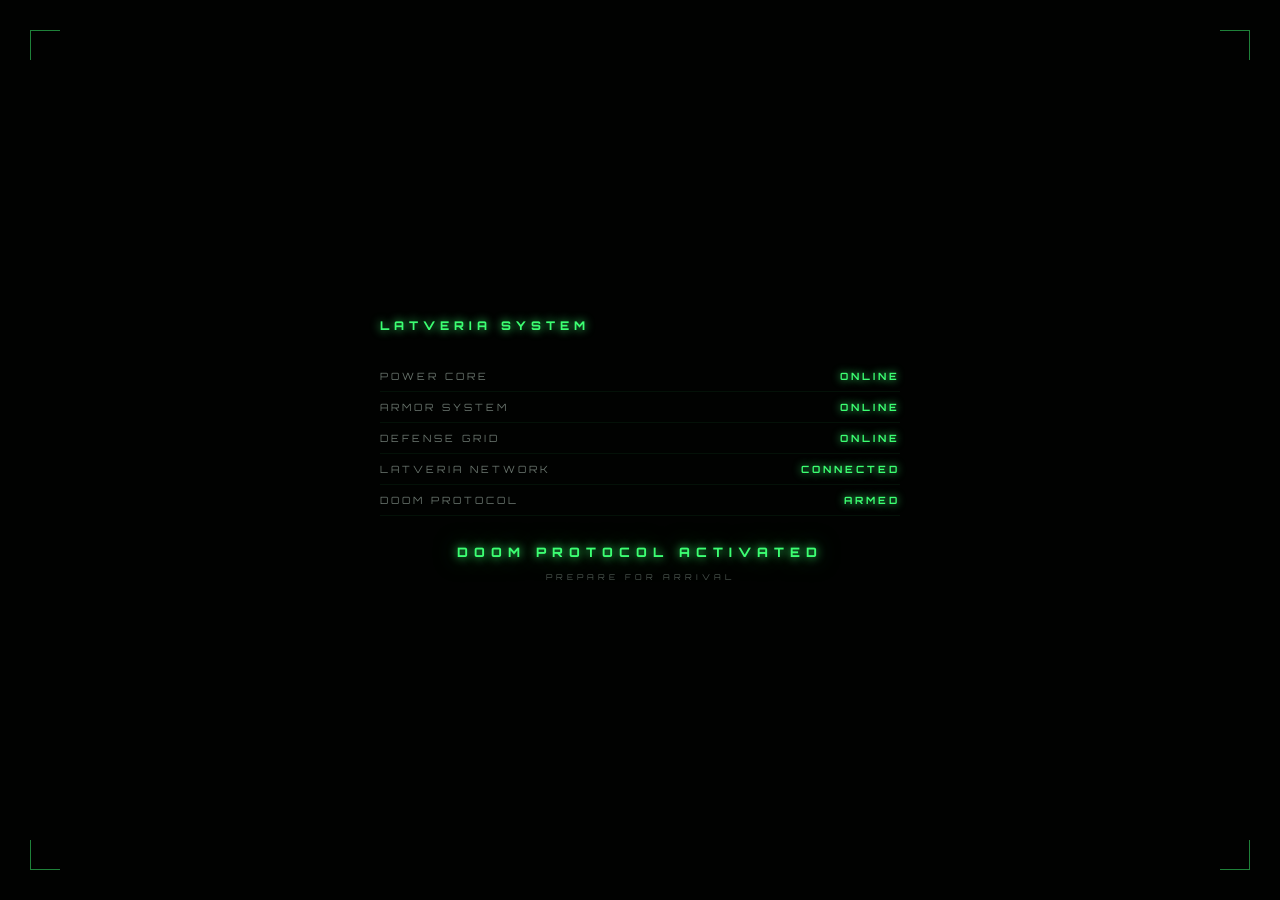
<file: index.html>
<!DOCTYPE html>
<html lang="en">
<head>
    <meta charset="UTF-8">
    <meta name="viewport" content="width=device-width, initial-scale=1.0">
    <title>DOOM — Latveria Protocol</title>

    <!-- Primary Meta -->
    <meta name="description" content="Latveria Protocol is active. Doctor Doom is coming. Real-time cinematic countdown to December 18, 2026.">
    <meta name="theme-color" content="#030504">
    <meta name="color-scheme" content="dark">

    <!-- Open Graph / Social -->
    <meta property="og:title" content="DOOM — Latveria Protocol">
    <meta property="og:description" content="The world has been warned. Doom is approaching. Real-time countdown.">
    <meta property="og:type" content="website">
    <meta property="og:url" content="https://doctor-doom-countdown.vercel.app">
    <meta property="og:image" content="https://doctor-doom-countdown.vercel.app/og-image.jpg">
    <meta property="og:image:width" content="1200">
    <meta property="og:image:height" content="630">
    <meta property="og:site_name" content="Latveria Protocol">

    <!-- Twitter -->
    <meta name="twitter:card" content="summary_large_image">
    <meta name="twitter:title" content="DOOM — Latveria Protocol">
    <meta name="twitter:description" content="The world has been warned. Doom is approaching.">
    <meta name="twitter:image" content="https://doctor-doom-countdown.vercel.app/og-image.jpg">

    <!-- Favicon -->
    <link rel="icon" href="data:image/svg+xml,<svg xmlns='http://www.w3.org/2000/svg' viewBox='0 0 100 100'><rect width='100' height='100' fill='%23030504'/><text y='.9em' font-size='80' x='50%' text-anchor='middle' fill='%233cff72' font-family='monospace' font-weight='900'>D</text></svg>">
    <link rel="apple-touch-icon" href="data:image/svg+xml,<svg xmlns='http://www.w3.org/2000/svg' viewBox='0 0 100 100'><rect width='100' height='100' fill='%23030504'/><text y='.9em' font-size='80' x='50%' text-anchor='middle' fill='%233cff72' font-family='monospace' font-weight='900'>D</text></svg>">

    <!-- Performance: preconnect for font -->
    <link rel="preconnect" href="https://fonts.googleapis.com">
    <link rel="preconnect" href="https://fonts.gstatic.com" crossorigin>
    <link href="https://fonts.googleapis.com/css2?family=Orbitron:wght@400;500;600;700;800;900&display=swap" rel="stylesheet">

    <link rel="stylesheet" href="style.css">
</head>

<body>

    <!-- =====================================================
         BOOT SCREEN
    ===================================================== -->

    <div class="boot-screen" id="bootScreen">
        <div class="boot-corner top-left"></div>
        <div class="boot-corner top-right"></div>
        <div class="boot-corner bottom-left"></div>
        <div class="boot-corner bottom-right"></div>

        <div class="boot-content">
            <div class="boot-header">LATVERIA SYSTEM</div>

            <div class="boot-line">
                <span>Power Core</span>
                <span>ONLINE</span>
            </div>
            <div class="boot-line">
                <span>Armor System</span>
                <span>ONLINE</span>
            </div>
            <div class="boot-line">
                <span>Defense Grid</span>
                <span>ONLINE</span>
            </div>
            <div class="boot-line">
                <span>Latveria Network</span>
                <span>CONNECTED</span>
            </div>
            <div class="boot-line">
                <span>Doom Protocol</span>
                <span>ARMED</span>
            </div>

            <div class="boot-status">DOOM PROTOCOL ACTIVATED</div>
            <div class="boot-substatus">Prepare for arrival</div>
        </div>
    </div>

    <!-- =====================================================
         BACKGROUND LAYERS
    ===================================================== -->

    <div class="atmosphere"></div>
    <div class="emblem"></div>
    <div class="hud"></div>

    <!-- =====================================================
         CONTROLS
    ===================================================== -->

    <div class="controls">
        <button class="ctrl-btn" id="muteBtn" title="Audio Systems" aria-label="Toggle audio systems">
            <!-- Speaker OFF (muted) -->
            <svg class="icon icon-muted" viewBox="0 0 24 24" fill="none" stroke="currentColor" stroke-width="1.8" stroke-linecap="round" stroke-linejoin="round">
                <path d="M11 5L6 9H2v6h4l5 4V5z"/>
                <line x1="23" y1="9" x2="17" y2="15"/>
                <line x1="17" y1="9" x2="23" y2="15"/>
            </svg>
            <!-- Speaker ON -->
            <svg class="icon icon-sound" viewBox="0 0 24 24" fill="none" stroke="currentColor" stroke-width="1.8" stroke-linecap="round" stroke-linejoin="round" style="display:none">
                <path d="M11 5L6 9H2v6h4l5 4V5z"/>
                <path d="M19.07 4.93a10 10 0 0 1 0 14.14"/>
                <path d="M15.54 8.46a5 5 0 0 1 0 7.07"/>
            </svg>
        </button>

        <button class="ctrl-btn" id="fsBtn" title="Fullscreen Protocol" aria-label="Toggle fullscreen">
            <!-- Enter Fullscreen -->
            <svg class="icon icon-expand" viewBox="0 0 24 24" fill="none" stroke="currentColor" stroke-width="1.8" stroke-linecap="round" stroke-linejoin="round">
                <polyline points="15 3 21 3 21 9"/>
                <polyline points="9 21 3 21 3 15"/>
                <line x1="21" y1="3" x2="14" y2="10"/>
                <line x1="3" y1="21" x2="10" y2="14"/>
            </svg>
            <!-- Exit Fullscreen -->
            <svg class="icon icon-compress" viewBox="0 0 24 24" fill="none" stroke="currentColor" stroke-width="1.8" stroke-linecap="round" stroke-linejoin="round" style="display:none">
                <polyline points="4 14 10 14 10 20"/>
                <polyline points="20 10 14 10 14 4"/>
                <line x1="14" y1="10" x2="21" y2="3"/>
                <line x1="3" y1="21" x2="10" y2="14"/>
            </svg>
        </button>
    </div>

    <!-- =====================================================
         LEFT PANEL
    ===================================================== -->

    <aside class="side-panel left">
        <div class="panel-header">
            <span>DOOM SYSTEM</span>
            <span>● ONLINE</span>
        </div>

        <div class="metric">
            <div class="metric-top">
                <span>POWER CORE</span>
                <span>98%</span>
            </div>
            <div class="metric-bar">
                <div class="metric-fill power"></div>
            </div>
        </div>

        <div class="metric">
            <div class="metric-top">
                <span>ARMOR</span>
                <span>94%</span>
            </div>
            <div class="metric-bar">
                <div class="metric-fill armor"></div>
            </div>
        </div>

        <div class="metric">
            <div class="metric-top">
                <span>DEFENSE GRID</span>
                <span>100%</span>
            </div>
            <div class="metric-bar">
                <div class="metric-fill defense"></div>
            </div>
        </div>

        <div class="panel-footer">
            <strong>STATUS:</strong> OPERATIONAL<br>
            <strong>SECTOR:</strong> LATVERIA-01<br>
            <strong>PROTOCOL:</strong> DOOM
        </div>
    </aside>

    <!-- =====================================================
         RIGHT PANEL
    ===================================================== -->

    <aside class="side-panel right">
        <div class="panel-header">
            <span>LATVERIA</span>
            <span>SECURE</span>
        </div>

        <div class="metric">
            <div class="metric-top">
                <span>ENERGY</span>
                <span>87%</span>
            </div>
            <div class="metric-bar">
                <div class="metric-fill energy"></div>
            </div>
        </div>

        <div class="metric">
            <div class="metric-top">
                <span>NETWORK</span>
                <span>100%</span>
            </div>
            <div class="metric-bar">
                <div class="metric-fill defense"></div>
            </div>
        </div>

        <div class="metric">
            <div class="metric-top">
                <span>THREAT</span>
                <span id="panelThreat">LOW</span>
            </div>
            <div class="metric-bar">
                <div class="metric-fill power" id="panelThreatBar"></div>
            </div>
        </div>

        <div class="panel-footer">
            <strong>COMMAND:</strong> ACTIVE<br>
            <strong>ACCESS:</strong> AUTHORIZED<br>
            <strong>PROTOCOL:</strong> FINAL
        </div>
    </aside>

    <!-- =====================================================
         THREAT LEVEL (desktop)
    ===================================================== -->

    <div class="threat">
        <div class="threat-header">
            <span>THREAT LEVEL</span>
            <span class="threat-level" id="threatLevel">LOW</span>
        </div>
        <div class="threat-track">
            <div class="threat-fill" id="threatFill"></div>
        </div>
    </div>

    <!-- Mobile threat -->
    <div class="mobile-threat">
        <div class="threat-header">
            <span>THREAT</span>
            <span class="threat-level" id="mobileThreatLevel">LOW</span>
        </div>
        <div class="threat-track">
            <div class="threat-fill" id="mobileThreatFill"></div>
        </div>
    </div>

    <!-- =====================================================
         SYSTEM MESSAGE
    ===================================================== -->

    <div class="system-message">
        <span class="message-text" id="systemMessage">LATVERIA NETWORK SECURED</span>
        <span class="cursor"></span>
    </div>

    <!-- =====================================================
         MAIN CONTENT
    ===================================================== -->

    <main class="content">
        <div class="status">
            <span class="status-dot"></span>
            <span id="networkStatus">LATVERIA NETWORK ONLINE</span>
        </div>

        <div class="title">
            <span id="doomTitle">DOOM</span>
            <span id="titleRest"> IS COMING</span>
        </div>

        <div class="subtitle" id="dateSubtitle">December 18, 2026</div>

        <div class="divider">
            <span></span>
            <i></i>
            <span></span>
        </div>

        <div class="timer" aria-live="polite" aria-atomic="true">
            <div class="time-box">
                <div class="number" id="days">00</div>
                <div class="label">Days</div>
            </div>
            <div class="time-box">
                <div class="number" id="hours">00</div>
                <div class="label">Hours</div>
            </div>
            <div class="time-box">
                <div class="number" id="minutes">00</div>
                <div class="label">Minutes</div>
            </div>
            <div class="time-box">
                <div class="number" id="seconds">00</div>
                <div class="label">Seconds</div>
            </div>
        </div>

        <div class="system">
            <strong>DOOM PROTOCOL</strong>
            <span>•</span>
            <span id="protocolStatus">APPROACHING</span>
        </div>

        <div class="arrival-message" id="arrivalMessage">
            DOOM HAS ARRIVED
        </div>
    </main>

    <div class="scanlines"></div>

    <script src="script.js"></script>

</body>
</html>
</file>
<file: style.css>
@import url('https://fonts.googleapis.com/css2?family=Orbitron:wght@400;500;600;700;800;900&display=swap');

/* =====================================================
   RESET & VARIABLES
===================================================== */

* {
    margin: 0;
    padding: 0;
    box-sizing: border-box;
}

:root {
    --green: #3cff72;
    --green-dark: #0c5223;
    --metal: #c8cfcb;
    --black: #030504;
    --danger: #ff3030;

    --green-glow: 0 0 10px var(--green);
    --green-glow-strong: 0 0 10px var(--green), 0 0 25px rgba(60, 255, 114, 0.5);
    --panel-width: 185px;
    --hud-inset: 35px;
    --side-offset: 55px;
    --glow-intensity: 1;
}

/* =====================================================
   BASE
===================================================== */

body {
    min-height: 100vh;
    overflow: hidden;
    display: flex;
    justify-content: center;
    align-items: center;
    background:
        radial-gradient(
            circle at 50% 45%,
            #102418 0%,
            #07100a 35%,
            #030504 72%,
            #010201 100%
        );
    color: white;
    font-family: 'Orbitron', 'Arial Black', sans-serif;
    transition: background 1s ease;
}

body.threat-elevated {
    --glow-intensity: 1.3;
}
body.threat-high {
    --glow-intensity: 1.6;
}
body.threat-critical {
    --glow-intensity: 2;
}

/* CRITICAL MODE */
body.critical {
    --green: #ff3030;
    --green-dark: #651010;
    background:
        radial-gradient(
            circle at 50% 45%,
            #301010 0%,
            #130606 35%,
            #050202 72%,
            #010101 100%
        );
}
body.critical .status-dot {
    animation: pulse 0.45s infinite;
}
body.critical .time-box {
    animation: criticalPulse 1.2s infinite;
}
body.critical .hud {
    border-color: rgba(255, 48, 48, 0.2);
}
body.critical .title {
    animation: mildGlitch 8s infinite;
}

@keyframes criticalPulse {
    0%, 100% {
        box-shadow:
            inset 0 0 30px rgba(255, 48, 48, 0.02),
            0 15px 45px rgba(0, 0, 0, 0.5);
    }
    50% {
        box-shadow:
            inset 0 0 30px rgba(255, 48, 48, 0.12),
            0 0 30px rgba(255, 48, 48, 0.12);
    }
}

@keyframes mildGlitch {
    0%, 92%, 100% {
        transform: translate(0);
        text-shadow:
            0 1px 0 #fff,
            0 2px 0 #7b817e,
            0 4px 0 #353a38,
            0 0 18px rgba(255, 48, 48, 0.3);
    }
    93% {
        transform: translate(-2px, 1px);
        text-shadow: -2px 0 #ff3030, 2px 0 #3cff72;
    }
    94% {
        transform: translate(2px, -1px);
        text-shadow: 2px 0 #ff3030, -2px 0 #3cff72;
    }
    95% {
        transform: translate(0);
    }
}

/* ARRIVAL MODE */
body.arrived {
    --green: #3cff72;
    background:
        radial-gradient(
            circle,
            #173b22 0%,
            #07150b 35%,
            #020402 75%
        );
}
body.arrived .content {
    animation: arrivalReveal 1.2s forwards;
}
body.arrived .side-panel,
body.arrived .system,
body.arrived .divider,
body.arrived .subtitle,
body.arrived .status,
body.arrived .mobile-threat,
body.arrived .controls,
body.arrived .threat,
body.arrived .system-message {
    opacity: 0;
    pointer-events: none;
    transition: opacity 0.6s ease;
}
body.arrived .title {
    font-size: clamp(42px, 8vw, 100px);
    color: var(--green);
    text-shadow:
        0 0 10px var(--green),
        0 0 30px var(--green),
        0 0 80px rgba(60, 255, 114, 0.5);
    animation: none;
}
body.arrived .arrival-message {
    display: block;
}

@keyframes arrivalReveal {
    0% {
        opacity: 0;
        transform: scale(1.5);
        filter: blur(15px);
    }
    60% {
        opacity: 1;
        transform: scale(0.98);
        filter: blur(0);
    }
    100% {
        opacity: 1;
        transform: scale(1);
    }
}

/* BOOT SCREEN */
.boot-screen {
    position: fixed;
    inset: 0;
    z-index: 100;
    display: flex;
    justify-content: center;
    align-items: center;
    background: #010201;
    transition: opacity 0.8s ease, visibility 0.8s ease;
}
.boot-screen.hidden {
    opacity: 0;
    visibility: hidden;
    pointer-events: none;
}
.boot-content {
    width: min(520px, 82vw);
    color: #68736c;
    font-size: 10px;
    letter-spacing: 3px;
    text-transform: uppercase;
}
.boot-header {
    margin-bottom: 28px;
    color: var(--green);
    font-size: 12px;
    font-weight: 800;
    letter-spacing: 5px;
    text-shadow: var(--green-glow);
    opacity: 0;
    animation: bootFade 0.5s 0.2s forwards;
}
.boot-line {
    display: flex;
    justify-content: space-between;
    padding: 9px 0;
    border-bottom: 1px solid rgba(60, 255, 114, 0.06);
    opacity: 0;
}
.boot-line span:last-child {
    color: var(--green);
    font-weight: 700;
    text-shadow: 0 0 8px var(--green);
}
.boot-line:nth-child(2) { animation: bootFade 0.4s 0.7s forwards; }
.boot-line:nth-child(3) { animation: bootFade 0.4s 1.05s forwards; }
.boot-line:nth-child(4) { animation: bootFade 0.4s 1.4s forwards; }
.boot-line:nth-child(5) { animation: bootFade 0.4s 1.75s forwards; }
.boot-line:nth-child(6) { animation: bootFade 0.4s 2.1s forwards; }
.boot-status {
    margin-top: 28px;
    text-align: center;
    color: var(--green);
    font-size: 13px;
    font-weight: 800;
    letter-spacing: 6px;
    text-shadow: var(--green-glow-strong);
    opacity: 0;
    animation: protocolReveal 0.8s 2.55s forwards;
}
.boot-substatus {
    margin-top: 12px;
    text-align: center;
    color: #4b574f;
    font-size: 8px;
    letter-spacing: 4px;
    opacity: 0;
    animation: bootFade 0.5s 3.1s forwards;
}
.boot-corner {
    position: absolute;
    width: 30px;
    height: 30px;
    border-color: rgba(60, 255, 114, 0.5);
    border-style: solid;
}
.boot-corner.top-left { top: 30px; left: 30px; border-width: 1px 0 0 1px; }
.boot-corner.top-right { top: 30px; right: 30px; border-width: 1px 1px 0 0; }
.boot-corner.bottom-left { bottom: 30px; left: 30px; border-width: 0 0 1px 1px; }
.boot-corner.bottom-right { bottom: 30px; right: 30px; border-width: 0 1px 1px 0; }

@keyframes bootFade {
    from { opacity: 0; transform: translateY(5px); }
    to { opacity: 1; transform: translateY(0); }
}
@keyframes protocolReveal {
    0% { opacity: 0; transform: scale(0.92); filter: blur(8px); }
    60% { opacity: 1; transform: scale(1.03); filter: blur(0); }
    100% { opacity: 1; transform: scale(1); }
}

/* ATMOSPHERE & EMBLEM */
.atmosphere {
    position: fixed;
    width: 750px;
    height: 750px;
    left: 50%;
    top: 50%;
    transform: translate(-50%, -50%);
    border-radius: 50%;
    background: radial-gradient(circle, rgba(60, 255, 114, calc(0.09 * var(--glow-intensity))), transparent 65%);
    filter: blur(60px);
    transition: background 1s ease;
}
.emblem {
    position: absolute;
    width: 470px;
    height: 570px;
    left: 50%;
    top: 50%;
    transform: translate(-50%, -50%);
    opacity: 0.08;
    border: 2px solid var(--green);
    clip-path: polygon(
        50% 0%,
        86% 12%,
        100% 42%,
        91% 75%,
        67% 94%,
        50% 100%,
        33% 94%,
        9% 75%,
        0% 42%,
        14% 12%
    );
    transition: border-color 1s ease, opacity 0.8s ease;
}
body.threat-high .emblem,
body.threat-critical .emblem {
    opacity: 0.12;
}

/* MAIN HUD */
.hud {
    position: fixed;
    inset: var(--hud-inset);
    border: 1px solid rgba(60, 255, 114, 0.07);
    pointer-events: none;
    transition: border-color 0.5s ease;
}
.hud::before,
.hud::after {
    content: "";
    position: absolute;
    width: 70px;
    height: 2px;
    background: var(--green);
    box-shadow: var(--green-glow);
}
.hud::before { top: -1px; left: -1px; }
.hud::after { bottom: -1px; right: -1px; }

/* SIDE PANELS */
.side-panel {
    position: fixed;
    top: 50%;
    width: var(--panel-width);
    transform: translateY(-50%);
    z-index: 4;
    opacity: 0;
    animation: sideReveal 1s 4s forwards;
}
.side-panel.left { left: var(--side-offset); }
.side-panel.right { right: var(--side-offset); animation-name: sideRevealRight; }

@keyframes sideReveal {
    from { opacity: 0; transform: translateY(-50%) translateX(15px); }
    to { opacity: 1; transform: translateY(-50%) translateX(0); }
}
@keyframes sideRevealRight {
    from { opacity: 0; transform: translateY(-50%) translateX(-15px); }
    to { opacity: 1; transform: translateY(-50%) translateX(0); }
}

.panel-header {
    display: flex;
    justify-content: space-between;
    margin-bottom: 12px;
    padding-bottom: 8px;
    border-bottom: 1px solid rgba(60, 255, 114, 0.15);
    color: #536057;
    font-size: 7px;
    font-weight: 700;
    letter-spacing: 3px;
}
.panel-header span:last-child {
    color: var(--green);
    text-shadow: 0 0 7px var(--green);
}
.metric { margin-bottom: 15px; }
.metric-top {
    display: flex;
    justify-content: space-between;
    margin-bottom: 6px;
    color: #56615a;
    font-size: 7px;
    letter-spacing: 2px;
}
.metric-bar {
    width: 100%;
    height: 4px;
    overflow: hidden;
    background: rgba(60, 255, 114, 0.06);
}
.metric-fill {
    height: 100%;
    background: var(--green);
    box-shadow: 0 0 8px var(--green);
}
.power { width: 98%; }
.armor { width: 94%; }
.defense { width: 100%; }
.energy { width: 87%; }
.panel-footer {
    margin-top: 22px;
    color: #364139;
    font-size: 6px;
    line-height: 2;
    letter-spacing: 2px;
}
.panel-footer strong { color: #56655b; }

/* CONTENT */
.content {
    position: relative;
    z-index: 5;
    display: flex;
    flex-direction: column;
    align-items: center;
    text-align: center;
    opacity: 0;
    transform: scale(0.97);
    animation: mainReveal 1s 3.45s forwards;
}
@keyframes mainReveal {
    to { opacity: 1; transform: scale(1); }
}
.status {
    display: flex;
    align-items: center;
    gap: 10px;
    margin-bottom: 20px;
    color: #68736c;
    font-size: 9px;
    font-weight: 600;
    letter-spacing: 5px;
    text-transform: uppercase;
}
.status-dot {
    width: 6px;
    height: 6px;
    border-radius: 50%;
    background: var(--green);
    box-shadow: var(--green-glow);
    animation: pulse 1.5s infinite;
}
@keyframes pulse {
    0%, 100% { opacity: 0.3; }
    50% { opacity: 1; }
}

/* TITLE */
.title {
    font-size: clamp(38px, 7vw, 82px);
    font-weight: 900;
    letter-spacing: 8px;
    color: var(--metal);
    text-transform: uppercase;
    text-shadow:
        0 1px 0 #fff,
        0 2px 0 #7b817e,
        0 4px 0 #353a38,
        0 0 18px rgba(60, 255, 114, 0.22);
    transition: color 0.8s ease, text-shadow 0.8s ease;
}
.title span {
    color: var(--green);
    text-shadow:
        0 0 8px var(--green),
        0 0 calc(25px * var(--glow-intensity)) rgba(60, 255, 114, 0.4);
}
.subtitle {
    margin-top: 15px;
    color: #707a74;
    font-size: 10px;
    letter-spacing: 6px;
}

/* DIVIDER */
.divider {
    display: flex;
    align-items: center;
    gap: 14px;
    width: 430px;
    max-width: 80vw;
    margin-top: 28px;
}
.divider span {
    flex: 1;
    height: 1px;
    background: linear-gradient(90deg, transparent, rgba(60, 255, 114, 0.4));
}
.divider span:last-child {
    background: linear-gradient(90deg, rgba(60, 255, 114, 0.4), transparent);
}
.divider i {
    width: 7px;
    height: 7px;
    border: 1px solid var(--green);
    transform: rotate(45deg);
    box-shadow: var(--green-glow);
}

/* COUNTDOWN + NUMBER ANIMATION */
.timer {
    display: flex;
    gap: 18px;
    margin-top: 30px;
}
.time-box {
    position: relative;
    min-width: 125px;
    padding: 22px 15px 17px;
    background:
        linear-gradient(
            145deg,
            rgba(100, 110, 105, 0.12),
            rgba(3, 5, 4, 0.92)
        );
    border: 1px solid rgba(150, 160, 155, 0.22);
    clip-path: polygon(
        9px 0,
        calc(100% - 9px) 0,
        100% 9px,
        100% calc(100% - 9px),
        calc(100% - 9px) 100%,
        9px 100%,
        0 calc(100% - 9px),
        0 9px
    );
    box-shadow:
        inset 0 0 30px rgba(255, 255, 255, 0.025),
        0 15px 45px rgba(0, 0, 0, 0.5);
    overflow: hidden;
}
.time-box::before {
    content: "";
    position: absolute;
    top: 0;
    left: 0;
    width: 38px;
    height: 2px;
    background: var(--green);
    box-shadow: 0 0 9px var(--green);
}
.time-box::after {
    content: "";
    position: absolute;
    right: 0;
    bottom: 0;
    width: 38px;
    height: 2px;
    background: var(--green-dark);
}
.number {
    color: #dce1de;
    font-size: 65px;
    font-weight: 800;
    line-height: 1;
    font-variant-numeric: tabular-nums;
    text-shadow:
        0 1px 0 #fff,
        0 0 12px rgba(60, 255, 114, 0.25);
    transition: opacity 0.18s ease, transform 0.18s ease;
}
.number.tick {
    opacity: 0.35;
    transform: translateY(-6px);
}
.label {
    margin-top: 13px;
    color: #67716b;
    font-size: 9px;
    letter-spacing: 4px;
}

/* THREAT LEVEL */
.threat {
    position: fixed;
    bottom: 45px;
    left: var(--side-offset);
    z-index: 6;
    width: var(--panel-width);
    opacity: 0;
    animation: sideReveal 1s 4.2s forwards;
}
.threat-header {
    display: flex;
    justify-content: space-between;
    margin-bottom: 8px;
    color: #4e5952;
    font-size: 7px;
    letter-spacing: 3px;
}
.threat-level {
    color: var(--green);
    font-weight: 800;
    text-shadow: 0 0 8px var(--green);
}
.threat-track {
    width: 100%;
    height: 5px;
    background:
        repeating-linear-gradient(
            90deg,
            rgba(60, 255, 114, 0.12) 0,
            rgba(60, 255, 114, 0.12) 7px,
            transparent 7px,
            transparent 10px
        );
}
.threat-fill {
    width: 10%;
    height: 100%;
    background: var(--green);
    box-shadow: 0 0 8px var(--green);
    transition: width 0.6s ease, background 0.6s ease;
}

.mobile-threat {
    display: none;
    position: fixed;
    bottom: 18px;
    left: 50%;
    transform: translateX(-50%);
    z-index: 6;
    width: min(280px, 80vw);
    text-align: center;
    opacity: 0;
    animation: mainReveal 1s 4.2s forwards;
}
.mobile-threat .threat-header {
    justify-content: center;
    gap: 12px;
    margin-bottom: 6px;
}

/* SYSTEM MESSAGE */
.system-message {
    position: fixed;
    right: var(--side-offset);
    bottom: 45px;
    z-index: 6;
    width: 260px;
    color: #4e5952;
    font-size: 7px;
    letter-spacing: 2px;
    text-align: right;
    text-transform: uppercase;
}
.system-message::before {
    content: "> ";
    color: var(--green);
}
.message-text { color: #657169; }
.cursor {
    display: inline-block;
    width: 5px;
    height: 9px;
    margin-left: 4px;
    background: var(--green);
    animation: cursorBlink 0.7s infinite;
}
@keyframes cursorBlink {
    0%, 50% { opacity: 1; }
    51%, 100% { opacity: 0; }
}

/* ARRIVAL MESSAGE */
.arrival-message {
    display: none;
    margin-top: 35px;
    color: var(--green);
    font-size: 11px;
    font-weight: 700;
    letter-spacing: 6px;
    text-shadow:
        0 0 10px var(--green),
        0 0 30px var(--green);
    animation: arrivalPulse 1.5s infinite;
}
@keyframes arrivalPulse {
    0%, 100% { opacity: 0.5; }
    50% { opacity: 1; }
}

/* SYSTEM */
.system {
    display: flex;
    align-items: center;
    gap: 15px;
    margin-top: 25px;
    color: #414b45;
    font-size: 8px;
    letter-spacing: 3px;
}
.system strong { color: #617069; }

/* CONTROLS */
.controls {
    position: fixed;
    top: 22px;
    right: 22px;
    z-index: 20;
    display: flex;
    gap: 12px;
    opacity: 0;
    animation: mainReveal 0.8s 4.5s forwards;
}
.ctrl-btn {
    width: 40px;
    height: 40px;
    display: flex;
    align-items: center;
    justify-content: center;
    background: rgba(3, 5, 4, 0.85);
    border: 1px solid rgba(60, 255, 114, 0.45);
    color: var(--green);
    font-size: 16px;
    font-family: inherit;
    cursor: pointer;
    transition: color 0.25s ease, border-color 0.25s ease, background 0.25s ease, box-shadow 0.25s ease;
    box-shadow: 0 0 12px rgba(60, 255, 114, 0.15);
    clip-path: polygon(
        5px 0,
        calc(100% - 5px) 0,
        100% 5px,
        100% calc(100% - 5px),
        calc(100% - 5px) 100%,
        5px 100%,
        0 calc(100% - 5px),
        0 5px
    );
}
.ctrl-btn:hover {
    color: #fff;
    border-color: var(--green);
    background: rgba(60, 255, 114, 0.15);
    box-shadow: 0 0 18px rgba(60, 255, 114, 0.35);
}
.ctrl-btn.active {
    color: var(--green);
    border-color: var(--green);
    background: rgba(60, 255, 114, 0.12);
    box-shadow: 0 0 16px rgba(60, 255, 114, 0.4);
}

/* SVG Icons inside buttons */
.ctrl-btn .icon {
    width: 18px;
    height: 18px;
    display: block;
    pointer-events: none;
}
.ctrl-btn.active .icon {
    filter: drop-shadow(0 0 4px var(--green));
}

/* SCANLINES */
.scanlines {
    position: fixed;
    inset: 0;
    z-index: 15;
    pointer-events: none;
    background:
        repeating-linear-gradient(
            to bottom,
            transparent 0,
            transparent 4px,
            rgba(60, 255, 114, 0.015) 5px
        );
}

/* REDUCED MOTION */
@media (prefers-reduced-motion: reduce) {
    *,
    *::before,
    *::after {
        animation-duration: 0.01ms !important;
        animation-iteration-count: 1 !important;
        transition-duration: 0.01ms !important;
    }
    .number.tick {
        opacity: 1;
        transform: none;
    }
    body.critical .title {
        animation: none;
    }
}

/* RESPONSIVE */
@media (max-width: 1100px) {
    .side-panel,
    .threat,
    .system-message {
        display: none;
    }
    .mobile-threat {
        display: block;
    }
}
@media (max-width: 700px) {
    .hud { inset: 15px; }
    .emblem { width: 300px; height: 390px; }
    .title { font-size: 42px; letter-spacing: 4px; }
    .subtitle { font-size: 8px; letter-spacing: 3px; }
    .timer { gap: 6px; }
    .time-box { min-width: 74px; padding: 14px 5px 12px; }
    .number { font-size: 37px; }
    .label { font-size: 7px; letter-spacing: 2px; }
    .arrival-message { font-size: 8px; letter-spacing: 3px; }
    .controls { top: 14px; right: 14px; }
    .ctrl-btn { width: 36px; height: 36px; }
    .ctrl-btn .icon { width: 16px; height: 16px; }
}
@media (max-width: 400px) {
    .title { font-size: 36px; }
    .timer { gap: 4px; }
    .time-box { min-width: 68px; }
    .number { font-size: 31px; }
}
</file>
